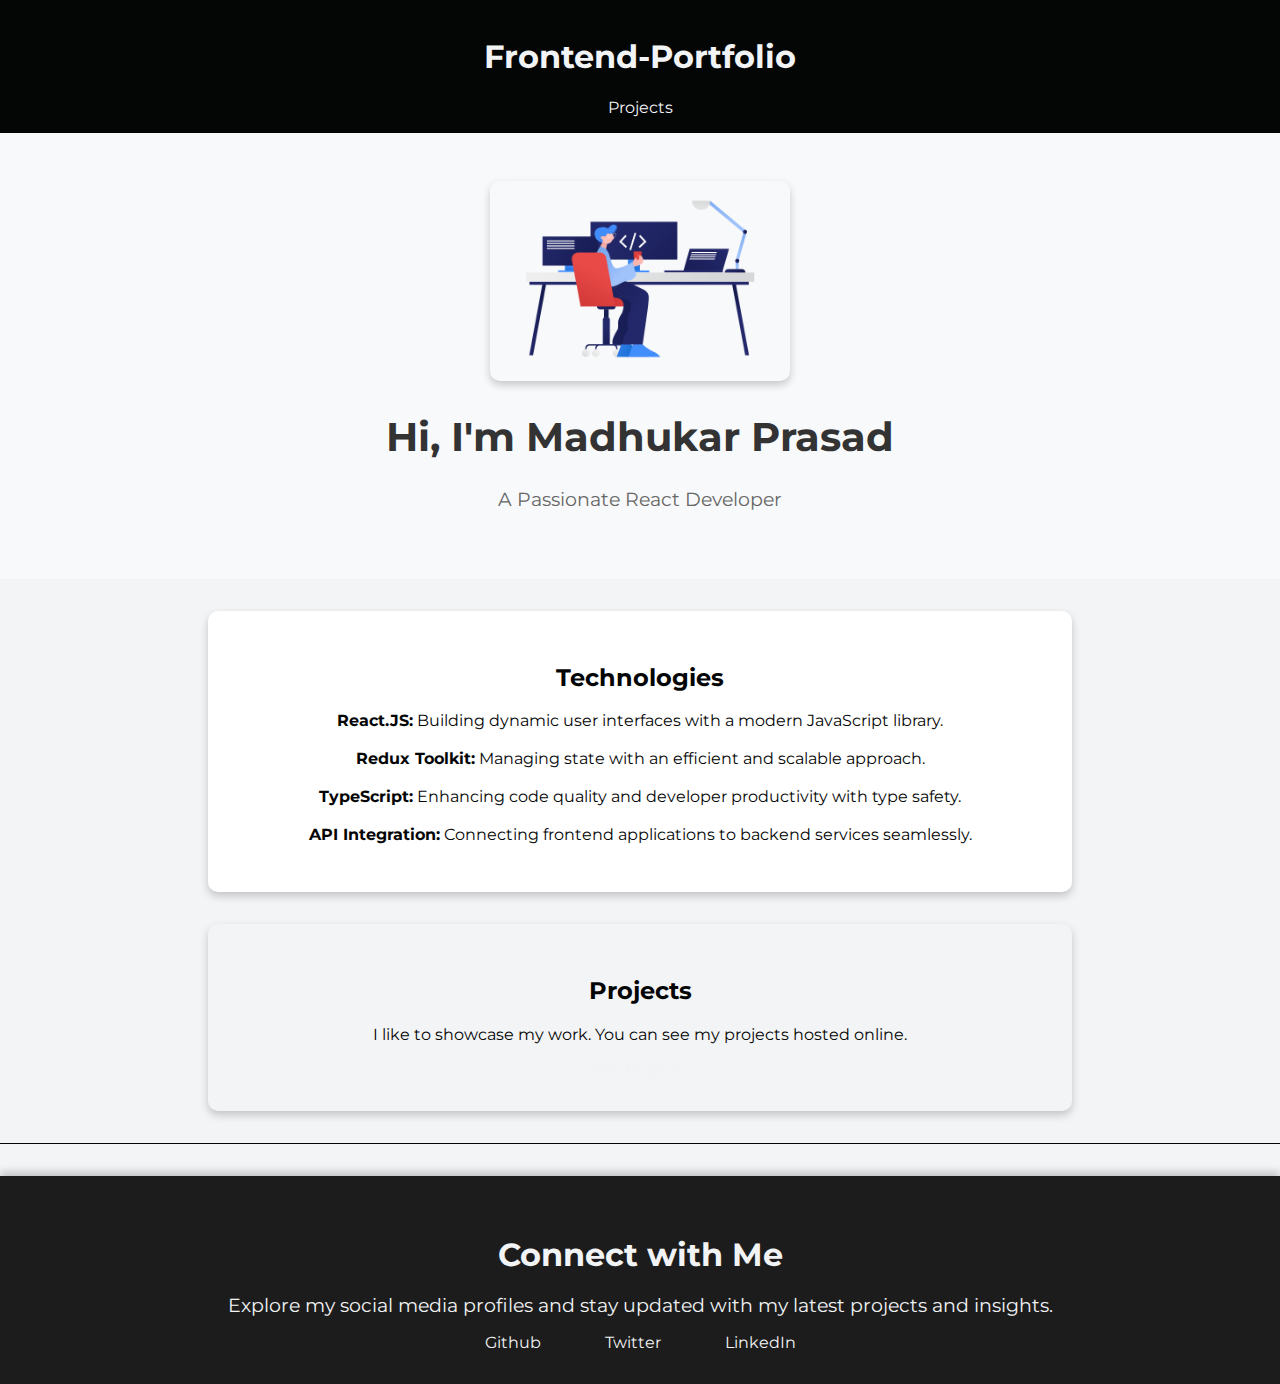
<file: index.html>
<!DOCTYPE html>
<html lang="en">
<head>
    <meta charset="UTF-8">
    <meta http-equiv="X-UA-Compatible" content="IE=edge">
    <meta name="viewport" content="width=device-width, initial-scale=1.0">
    <title>Portfolio</title>
    <link href="styles.css" rel="stylesheet">
</head>
<body>
    <nav class="navigation">
        <h1 class="nav-brand">Frontend-Portfolio</h1>
        <ul class="all-lists">
            <li class="list">
                <a class="link" href="./projects.html">Projects</a>
            </li>
        </ul>
    </nav>
    <header class="hero">
        <div class="hero-content">
            <img class="hero-img" src="hero (1).png" alt="Hero Image">
            <h1 class="hero-title">Hi, I'm <span class="name-highlight">Madhukar Prasad</span></h1>
        <p class="hero-subtitle">A Passionate <span class="role-highlight">React Developer</span></p>
        </div>
    </header>
    <section class="section technologies">
        <h2>Technologies</h2>
        <p>
            <strong>React.JS:</strong> Building dynamic user interfaces with a modern JavaScript library.
            <br>
            <br>
            <strong>Redux Toolkit:</strong> Managing state with an efficient and scalable approach.
            <br>
            <br>
            <strong>TypeScript:</strong> Enhancing code quality and developer productivity with type safety.
            <br>
            <br>
            <strong>API Integration:</strong> Connecting frontend applications to backend services seamlessly.
        </p>
        
    </section>
    <section class="section projects">
        <h2>Projects</h2>
        <p>I like to showcase my work. You can see my projects hosted online.</p>
        <a class="link link-primary" href="./projects.html"><span class="span">See</span> Projects</a>
    </section>
    <div class="hr"></div>
    <footer class="footer">
        <h2 class="social-title">Connect with Me</h2>
            <p class="social-description">Explore my social media profiles and stay updated with my latest projects and insights.</p>
        <ul class="footer-d">
            <li class="footer-e">
                <a class="social" href="https://github.com/madhukarparsad">Github</a>
            </li>
            <li class="footer-e">
                <a class="social" href="https://twitter.com/madhuka28049896">Twitter</a>
            </li>
            <li class="footer-e">
                <a class="social" href="https://www.linkedin.com/in/madhukar-prasad-75915325a/">LinkedIn</a>
            </li>
        </ul>
    </footer>
</body>
</html>
</file>
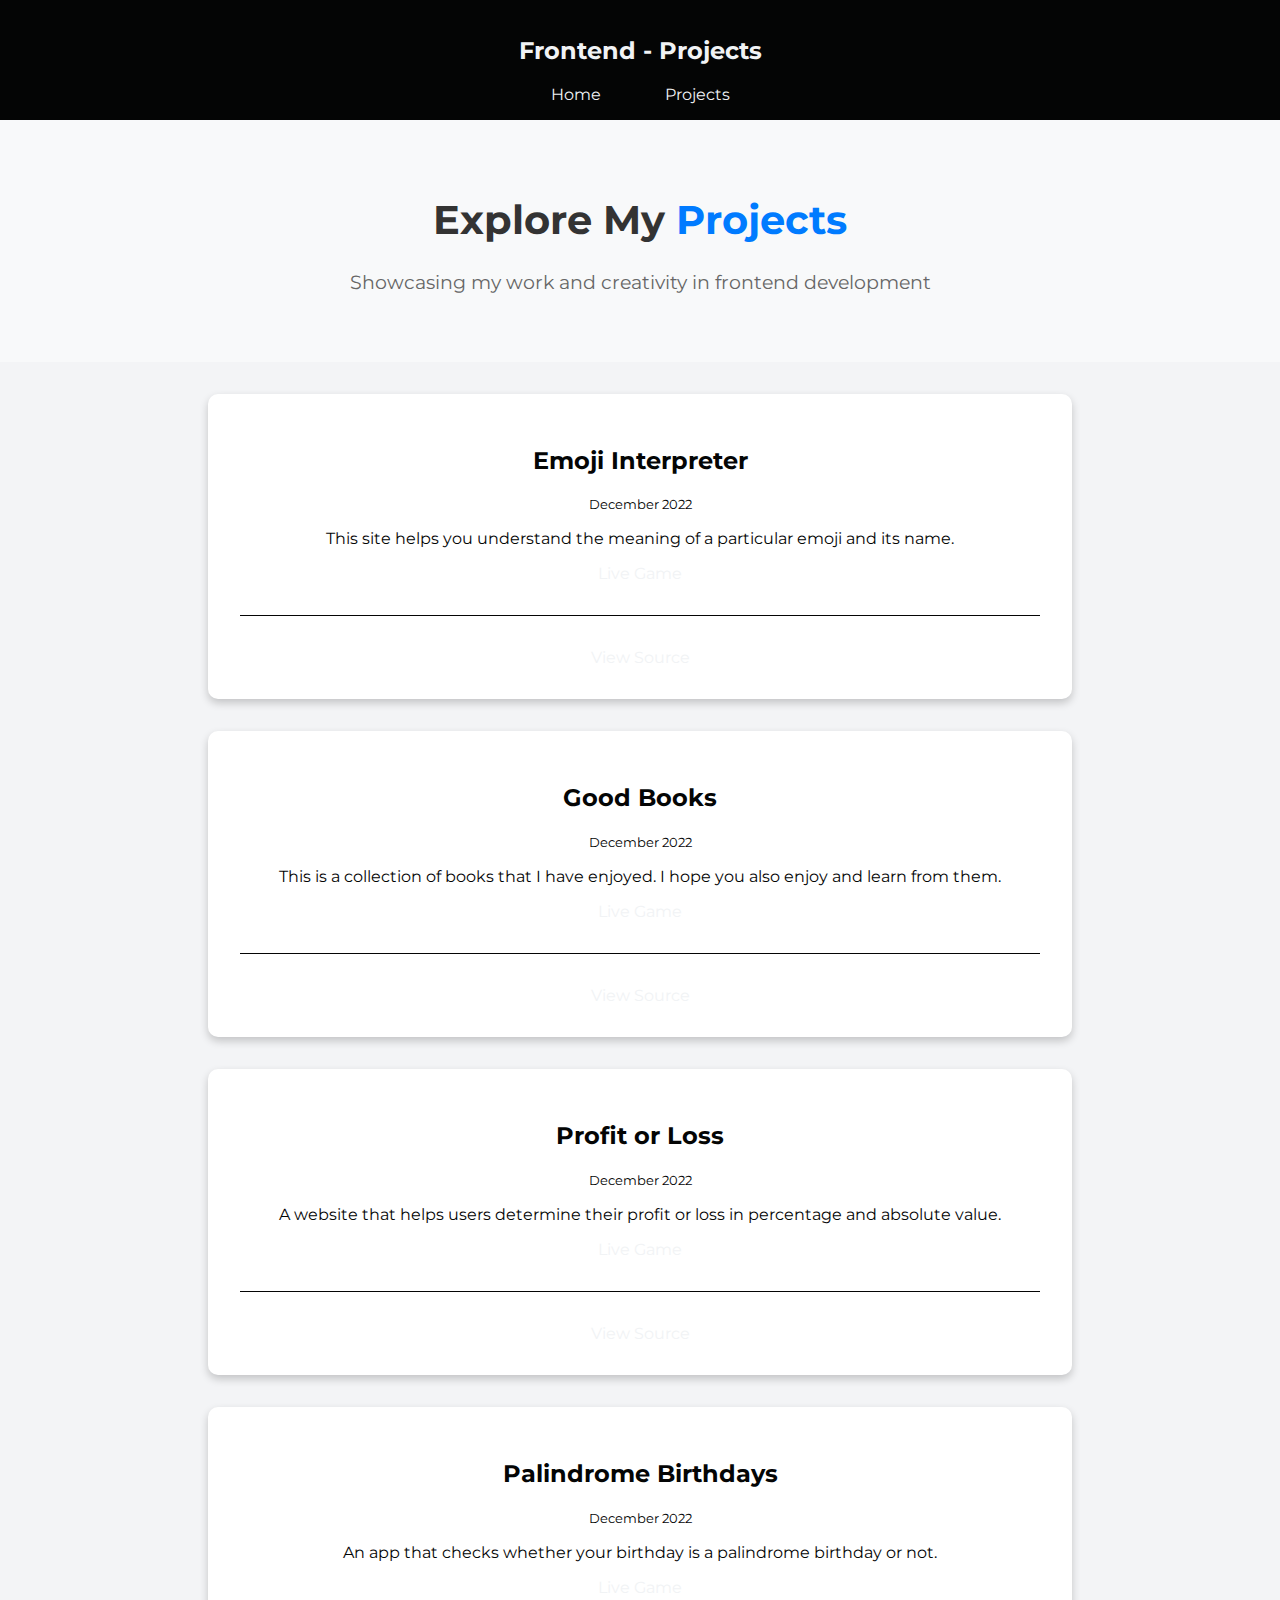
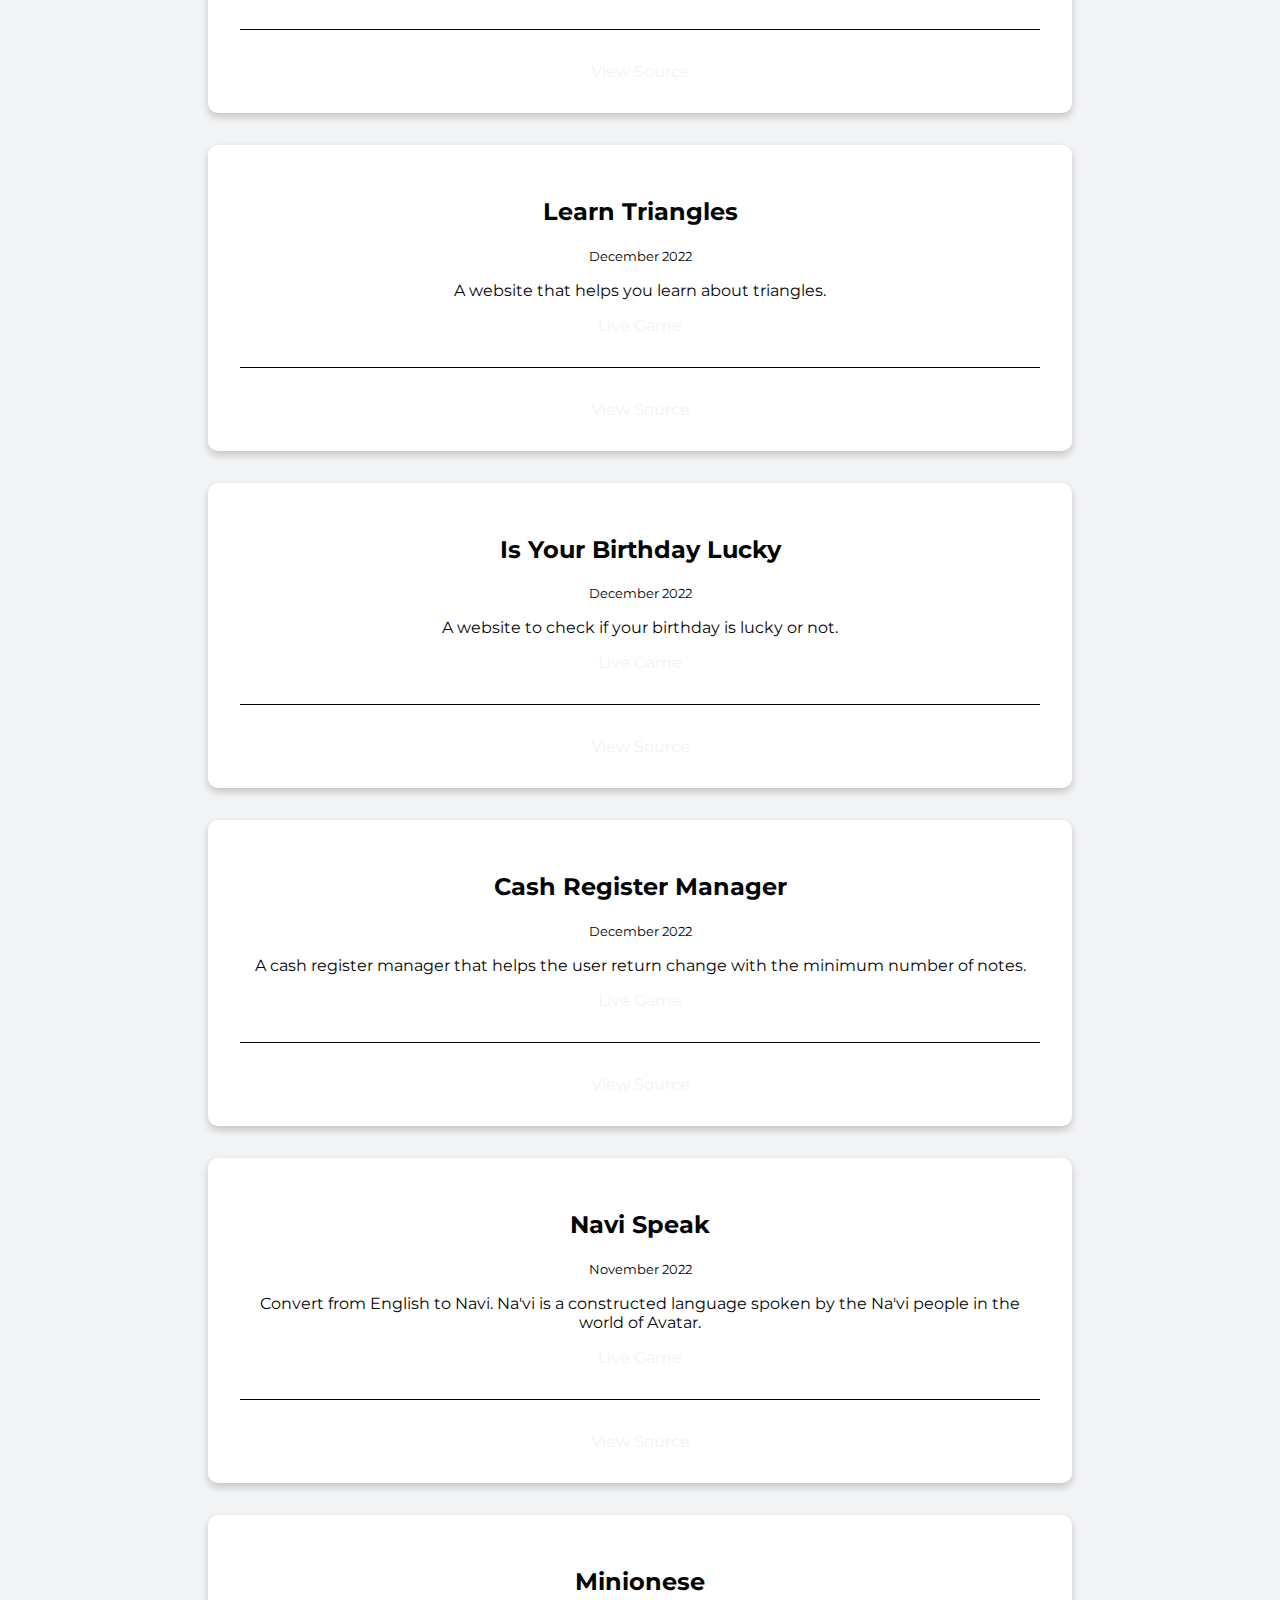
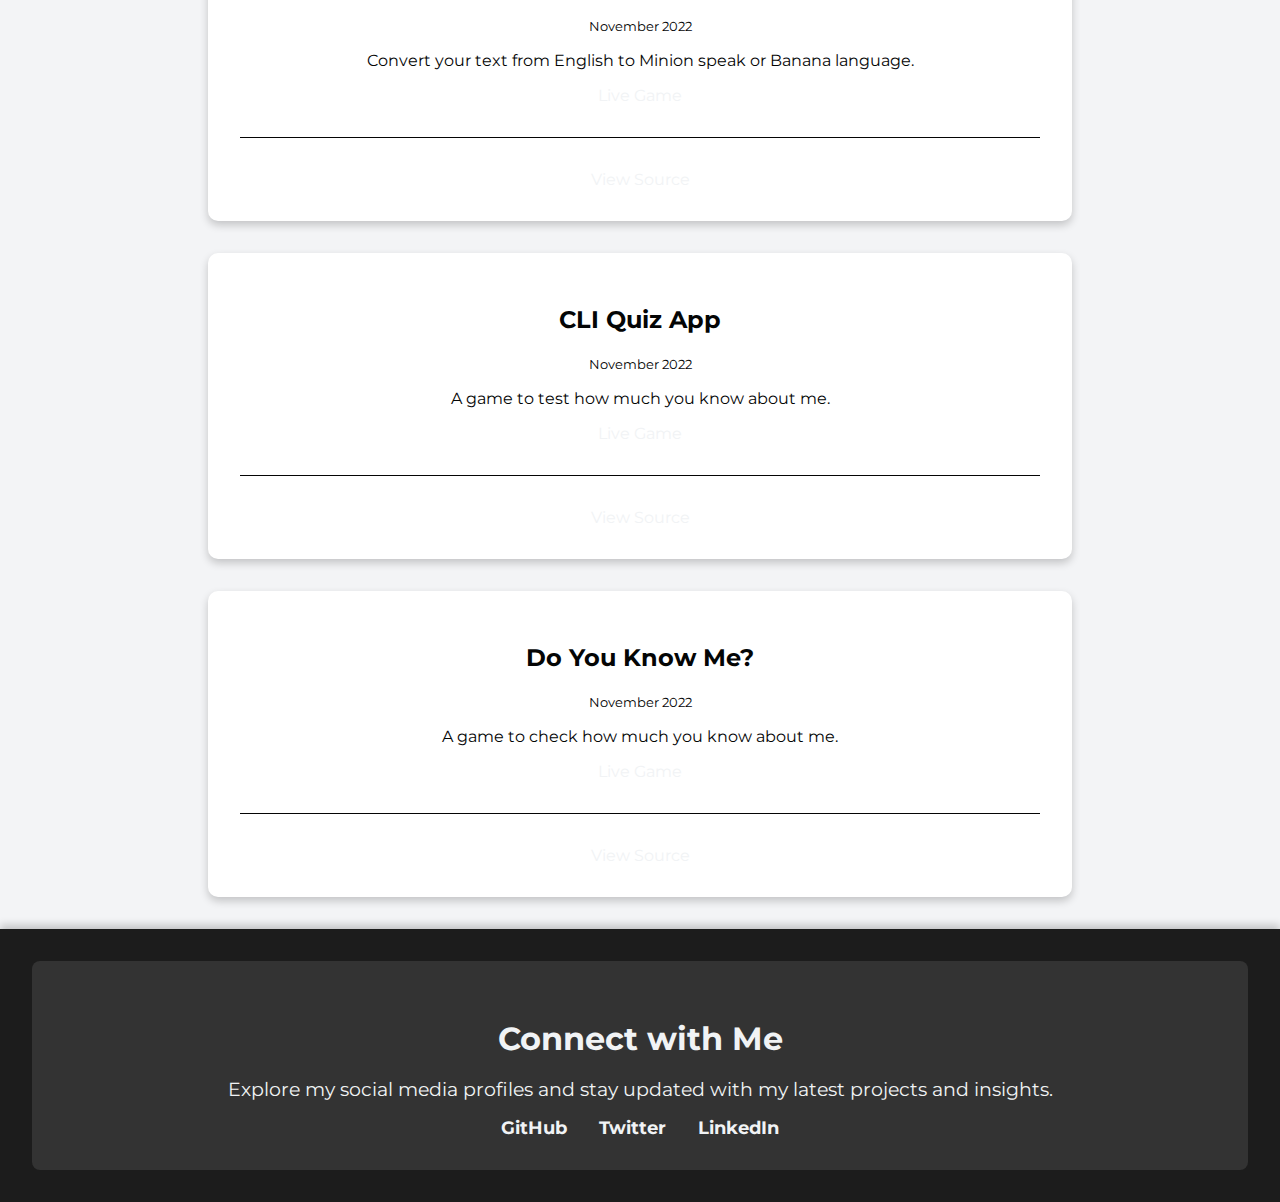
<file: projects.html>
<!DOCTYPE html>
<html lang="en">
<head>
    <meta charset="UTF-8">
    <meta http-equiv="X-UA-Compatible" content="IE=edge">
    <meta name="viewport" content="width=device-width, initial-scale=1.0">
    <title>Projects</title>
    <link href="styles.css" rel="stylesheet">
</head>
<body>
    <nav class="navigation">
        <h2 class="nav-brand">Frontend - Projects</h2>
        <ul class="all-lists">
            <li class="list">
                <a class="link" href="./index.html">Home</a>
            </li>
            <li class="list">
                <a class="link active" href="./projects.html">Projects</a>
            </li>
        </ul>
    </nav>
    <header class="hero">
        <div class="hero-content">
            <h1 class="hero-title">Explore My <span class="heading-highlight">Projects</span></h1>
            <p class="hero-subtitle">Showcasing my work and creativity in frontend development</p>
        </div>
    </header>
    

    <section class="section">
        <h2>Emoji Interpreter</h2>
        <small>December 2022</small>
        <p>This site helps you understand the meaning of a particular emoji and its name.</p>
        <a class="link link-primary" href="https://jzck9c.csb.app/"><span class="span">Live</span> Game</a>
        <div class="hr"></div>
        <a class="link link-primary" href="https://github.com/madhukarparsad/Emoji-interpretter"><span class="span">View</span> Source</a>
    </section>

    <section class="section">
        <h2>Good Books</h2>
        <small>December 2022</small>
        <p>This is a collection of books that I have enjoyed. I hope you also enjoy and learn from them.</p>
        <a class="link link-primary" href="https://ok2l2x.csb.app/"><span class="span">Live</span> Game</a>
        <div class="hr"></div>
        <a class="link link-primary" href="https://github.com/madhukarparsad/good-books"><span class="span">View</span> Source</a>
    </section>

    <section class="section">
        <h2>Profit or Loss</h2>
        <small>December 2022</small>
        <p>A website that helps users determine their profit or loss in percentage and absolute value.</p>
        <a class="link link-primary" href="https://gentle-salamander-220a2d.netlify.app"><span class="span">Live</span> Game</a>
        <div class="hr"></div>
        <a class="link link-primary" href="https://github.com/madhukarparsad/profit-or-loss"><span class="span">View</span> Source</a>
    </section>

    <section class="section">
        <h2>Palindrome Birthdays</h2>
        <small>December 2022</small>
        <p>An app that checks whether your birthday is a palindrome birthday or not.</p>
        <a class="link link-primary" href="https://bright-jelly-a507f8.netlify.app"><span class="span">Live</span> Game</a>
        <div class="hr"></div>
        <a class="link link-primary" href="https://github.com/madhukarparsad/palindrome-birthdays"><span class="span">View</span> Source</a>
    </section>

    <section class="section">
        <h2>Learn Triangles</h2>
        <small>December 2022</small>
        <p>A website that helps you learn about triangles.</p>
        <a class="link link-primary" href="https://spectacular-bombolone-ccf4ae.netlify.app"><span class="span">Live</span> Game</a>
        <div class="hr"></div>
        <a class="link link-primary" href="https://github.com/madhukarparsad/learn-triangles"><span class="span">View</span> Source</a>
    </section>

    <section class="section">
        <h2>Is Your Birthday Lucky</h2>
        <small>December 2022</small>
        <p>A website to check if your birthday is lucky or not.</p>
        <a class="link link-primary" href="https://amazing-pie-8ad2bd.netlify.app"><span class="span">Live</span> Game</a>
        <div class="hr"></div>
        <a class="link link-primary" href="https://github.com/madhukarparsad/Is-your-birthday-lucky"><span class="span">View</span> Source</a>
    </section>

    <section class="section">
        <h2>Cash Register Manager</h2>
        <small>December 2022</small>
        <p>A cash register manager that helps the user return change with the minimum number of notes.</p>
        <a class="link link-primary" href="https://sprightly-starburst-8898b9.netlify.app"><span class="span">Live</span> Game</a>
        <div class="hr"></div>
        <a class="link link-primary" href="https://github.com/madhukarparsad/cash-register-manager"><span class="span">View</span> Source</a>
    </section>

    <section class="section">
        <h2>Navi Speak</h2>
        <small>November 2022</small>
        <p>Convert from English to Navi. Na'vi is a constructed language spoken by the Na'vi people in the world of Avatar.</p>
        <a class="link link-primary" href="https://elaborate-shortbread-47ab06.netlify.app"><span class="span">Live</span> Game</a>
        <div class="hr"></div>
        <a class="link link-primary" href="https://github.com/madhukarparsad/navi-speak"><span class="span">View</span> Source</a>
    </section>

    <section class="section">
        <h2>Minionese</h2>
        <small>November 2022</small>
        <p>Convert your text from English to Minion speak or Banana language.</p>
        <a class="link link-primary" href="https://sprightly-piroshki-c01b98.netlify.app"><span class="span">Live</span> Game</a>
        <div class="hr"></div>
        <a class="link link-primary" href="https://github.com/madhukarparsad/minionise"><span class="span">View</span> Source</a>
    </section>

    <section class="section">
        <h2>CLI Quiz App</h2>
        <small>November 2022</small>
        <p>A game to test how much you know about me.</p>
        <a class="link link-primary" href="https://replit.com/@madhukarprasad/QuizApp#index.js"><span class="span">Live</span> Game</a>
        <div class="hr"></div>
        <a class="link link-primary" href="https://github.com/madhukarparsad/CLI-Quizapp"><span class="span">View</span> Source</a>
    </section>

    <section class="section">
        <h2>Do You Know Me?</h2>
        <small>November 2022</small>
        <p>A game to check how much you know about me.</p>
        <a class="link link-primary" href="https://replit.com/@madhukarprasad/Do-you-know-me#index.js"><span class="span">Live</span> Game</a>
        <div class="hr"></div>
        <a class="link link-primary" href="https://github.com/madhukarparsad/quiz-app"><span class="span">View</span> Source</a>
    </section>

    <footer class="footer">
        <div class="social-media">
            <h2 class="social-title">Connect with Me</h2>
            <p class="social-description">Explore my social media profiles and stay updated with my latest projects and insights.</p>
            <ul class="social-links">
                <li class="social-item">
                    <a class="social-link" href="https://github.com/madhukarparsad" target="_blank">
                        GitHub
                    </a>
                </li>
                <li class="social-item">
                    <a class="social-link" href="https://twitter.com/madhuka28049896" target="_blank">
                        Twitter
                    </a>
                </li>
                <li class="social-item">
                    <a class="social-link" href="https://www.linkedin.com/in/madhukar-prasad-75915325a/" target="_blank">
                        LinkedIn
                    </a>
                </li>
            </ul>
        </div>        
    </footer>
</body>
</html>
</file>
<file: styles.css>
@import url('https://fonts.googleapis.com/css2?family=Montserrat:wght@400;600&display=swap');

:root {
    --primary-color: #040505;
    --accent-color: #f1f3f5;
    --link-color: #f13939;
    --background-color: #f3f4f6;
    --footer-background: #1c1c1c;
    --section-background: #ffffff;
    --shadow-color: rgba(0, 0, 0, 0.2);
}

body {
    font-family: 'Montserrat', sans-serif;
    font-size: 16px;
    margin: 0;
    color: var(--primary-color);
    background-color: var(--background-color);
}

nav {
    background-color: var(--primary-color);
    padding: 1rem;
}

.nav-brand {
    color: var(--accent-color);
    text-align: center;
}

.all-lists {
    list-style: none;
    padding: 0;
    display: flex;
    justify-content: center;
    margin: 0;
}

.list {
    margin: 0 1rem;
}

.link {
    text-decoration: none;
    color: var(--accent-color);
    padding: 0.5rem 1rem;
    border-radius: 0.5rem;
    transition: background-color 0.3s, color 0.3s;
}

.link:hover {
    background-color: var(--link-color);
    color: var(--background-color);
}

.hero {
    padding: 3rem 1rem;
    background-color: #f8f9fa; /* Light background color for contrast */
    text-align: center;
}


.hero-title {
    font-size: 2.5rem;
    color: #333;
}

.heading-highlight {
    color: #007bff; /* Highlight color */
}

.hero-subtitle {
    font-size: 1.2rem;
    color: #666;
    margin-top: 0.5rem;
}

.hero-content {
    position: relative;
    z-index: 1;
}

.hero-img {
    max-width: 300px;
    border-radius: 10px;
    box-shadow: 0 4px 8px var(--shadow-color);
}

.hero-heading {
    font-size: 2.5rem;
    margin-top: 1rem;
    font-weight: 600;
}

.heading-inverted {
    color: var(--link-color);
}

.section {
    background: var(--section-background);
    border-radius: 10px;
    padding: 2rem;
    margin: 2rem auto;
    max-width: 800px;
    text-align: center;
    box-shadow: 0 4px 8px var(--shadow-color);
}

.projects {
    background: var(--background-color);
}

.hr {
    height: 1px;
    background-color: var(--primary-color);
    margin: 2rem 0;
}

.footer {
    background-color: var(--footer-background);
    color: var(--accent-color);
    padding: 2rem;
    text-align: center;
    box-shadow: 0 -4px 8px var(--shadow-color);
}

.footer-d {
    list-style: none;
    padding: 0;
    margin: 0;
    display: flex;
    justify-content: center;
}

.footer-e {
    margin: 0 1rem;
}

.social {
    color: var(--accent-color);
    text-decoration: none;
    padding: 0.5rem 1rem;
    border-radius: 0.5rem;
    transition: background-color 0.3s, color 0.3s;
}
.social-media {
    text-align: center;
    padding: 2rem 1rem;
    background-color: #333; /* Dark background for contrast */
    color: #f1f3f5; /* Light text color */
    border-radius: 0.5rem;
}

.social-title {
    font-size: 2rem;
    margin-bottom: 0.5rem;
}

.social-description {
    font-size: 1.2rem;
    margin-bottom: 1rem;
}

.social-links {
    list-style: none;
    padding: 0;
    margin: 0;
    display: flex;
    justify-content: center;
}

.social-item {
    margin: 0 1rem;
}

.social-link {
    color: #f1f3f5;
    text-decoration: none;
    font-size: 1.1rem;
    font-weight: bold;
    border-bottom: 2px solid transparent;
    transition: border-color 0.3s, color 0.3s;
}

.social-link:hover {
    border-bottom: 2px solid #007bff; /* Highlight color on hover */
    color: #007bff;
}
.social:hover {
    background-color: var(--link-color);
    color: var(--background-color);
}
.project-img {
    width: 100%;
    max-width: 500px; /* Adjust based on your design */
    height: auto;
    display: block;
    margin: 0 auto;
    border-radius: 0.5rem;
    box-shadow: 0 4px 8px rgba(0, 0, 0, 0.2);
    transition: transform 0.3s;
}

.project-img:hover {
    transform: scale(1.05);
}
</file>
